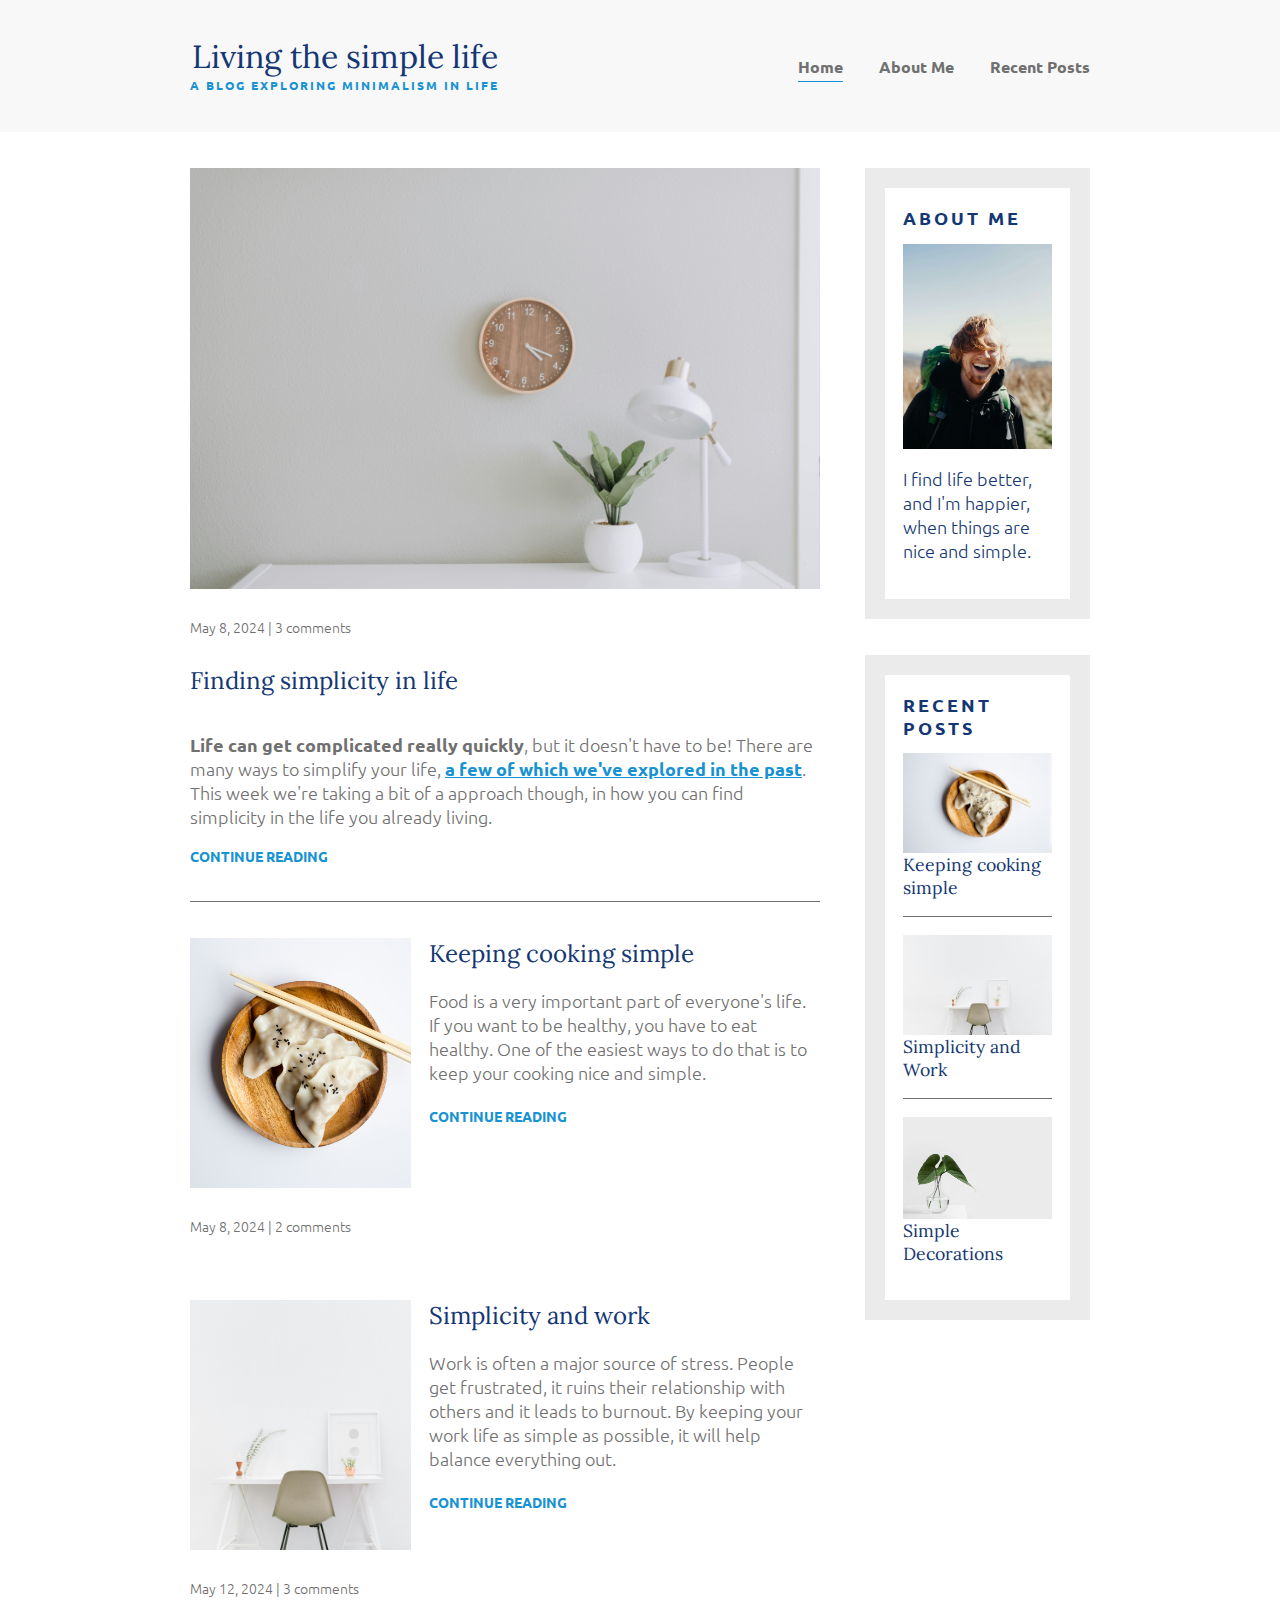
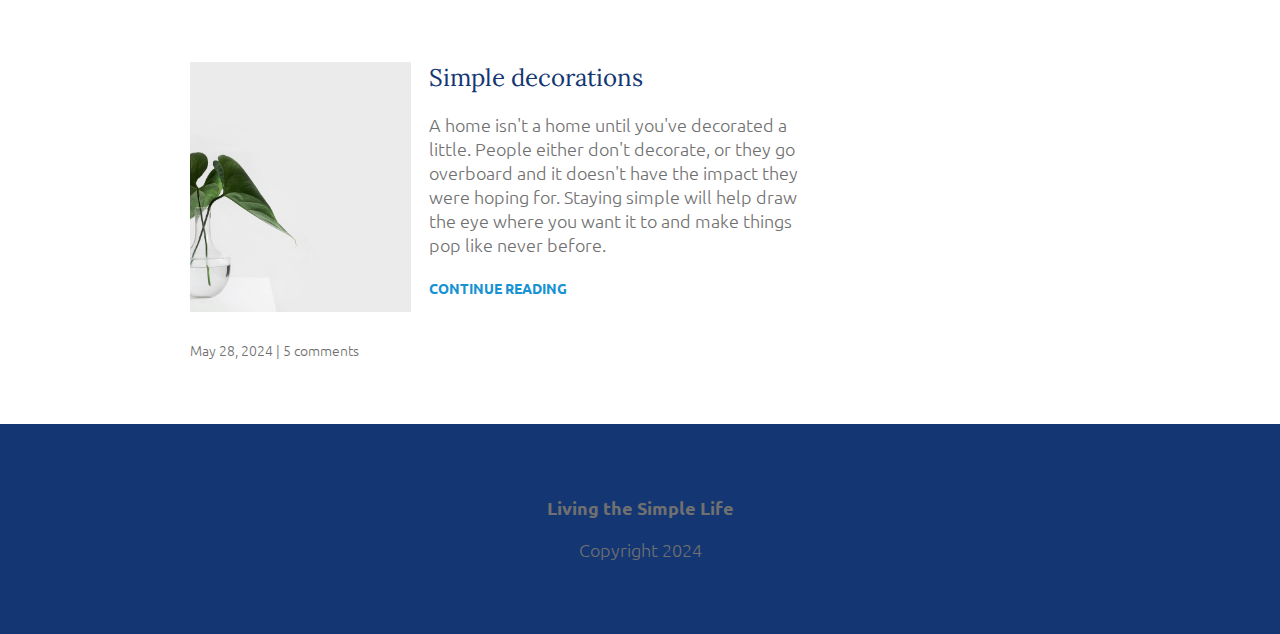
<file: index.html>
<!DOCTYPE html>
<html lang="en">
<head>
    <meta charset="UTF-8">
    <meta name="viewport" content="width=device-width, initial-scale=1.0">
    <title>Simple Life</title>
    <link rel="stylesheet" href="css/styles.css">
    <link rel="stylesheet" href="https://fonts.googleapis.com/css?family=Lora|Ubuntu:300,400,700&display=swap">
</head>
<body>
    <header>
        <div class="container container-flex">
            <div class="title">
                <h1>Living the simple life</h1>
                <p class="sub-title">a blog exploring minimalism in life </p>
            </div>
            <nav class="nav">
                <ul>
                    <li><a href="index.html" class="current-page">Home</a></li>
                    <li><a href="about.html">About Me</a></li>
                    <li><a href="recent-post.html">Recent Posts</a></li>
                </ul>
            </nav>
        </div>
    </header>

    <div class="container container-flex">
        <main>
            <article class="article-featured">
                <h2 class="article-title"> Finding simplicity in life </h2>
                <img src="images/samantha-gades-BlIhVfXbi9s-unsplash.jpg" alt="" class="article-image">
                <p class="article-info">May 8, 2024 | 3 comments</p>
                <p class="article-body">
                    <span class="article-body-span">Life can get complicated really quickly</span>, but it doesn't have to be! 
                    There are many ways to simplify your life, <a href="" class="article-body-span2">a few of which we've explored in the past</a>. 
                    This week we're taking a bit of a approach though, in how you can find simplicity in the life you already living. 
                </p>
                <a href="" class="article-readmore"> continue reading</a>
            </article>

            <article class="article-recent">
                <div class="recent-picture-place">
                    <img src="images/charlesdeluvio-D-vDQMTfAAU-unsplash.jpg" alt="" class="article-recent-img">
                    <p class="article-info">May 8, 2024 | 2 comments</p>
                </div>
                
                <div class="recent-p">
                    <h2 class="recent-title">Keeping cooking simple </h2>
                    <p class="recent-para">
                        Food is a very important part of everyone's life. 
                        If you want to be healthy, you have to eat healthy. 
                        One of the easiest ways to do that is to keep your cooking nice and simple. 
                    </p>
                    <a href="" class="article-readmore">continue reading</a>
                </div>
            </article>
              
            <article class="article-recent">
                <div class="recent-picture-place">
                    <img src="images/bench-accounting-nvzvOPQW0gc-unsplash.jpg" alt="" class="article-recent-img">
                    <p class="article-info">May 12, 2024 | 3 comments</p>
                </div>

                <div class="recent-p">
                    <h2 class="recent-title">Simplicity and work</h2>
                    <p class="recent-para">
                        Work is often a major source of stress. 
                        People get frustrated, it ruins their relationship with others and it leads to burnout. 
                        By keeping your work life as simple as possible, it will help balance everything out.
                    </p>
                    <a href="" class="article-readmore">continue reading</a>
                </div>
            </article>

            <article class="article-recent">
                <div class="recent-picture-place">
                    <img src="images/sarah-dorweiler-x2Tmfd1-SgA-unsplash.jpg" alt="" class="article-recent-img">
                    <p class="article-info">May 28, 2024 | 5 comments</p>
                </div>
                
                <div class="recent-p">
                    <h2 class="recent-title">Simple decorations </h2>
                    <p class="recent-para">
                        A home isn't a home until you've decorated a little. 
                        People either don't decorate, or they go overboard and it doesn't have the impact they were hoping for. 
                        Staying simple will help draw the eye where you want it to and make things pop like never before. 
                    </p>
                    <a href="" class="article-readmore">continue reading</a>
                </div>
            </article>
        </main>
        
        <aside class="sidebar">
            <div class="sidebar-widget">
                <h2 class="widget-title">About Me</h2>
                <img src="images/mike-baker-3Y366aqddJ0-unsplash.jpg" alt="" class="widget-img">
                <p class="widget-body">
                    I find life better, and I'm happier, when things are nice and simple.
                </p>
            </div>

            <div class="sidebar-widget">
                <h2 class="widget-title">Recent Posts</h2>
                <div class="widget-recent-post">
                    <h3 class="widget-post-title">Keeping cooking simple</h3>
                    <img src="images/charlesdeluvio-D-vDQMTfAAU-unsplash.jpg" alt="" class="widget-image">
                </div>

                <div class="widget-recent-post">
                    <h3 class="widget-post-title">Simplicity and Work</h3>
                    <img src="images/bench-accounting-nvzvOPQW0gc-unsplash.jpg" alt="" class="widget-image">
                </div>

                <div class="widget-recent-post">
                    <h3 class="widget-post-title">Simple Decorations</h3>
                    <img src="images/sarah-dorweiler-x2Tmfd1-SgA-unsplash.jpg" alt="" class="widget-image">
                </div>
            </div>

        </aside>
    </div>

    <footer>
        <p><strong>Living the Simple Life</strong></p>
        <p>Copyright 2024</p>
    </footer>
</body>
</html>
</file>
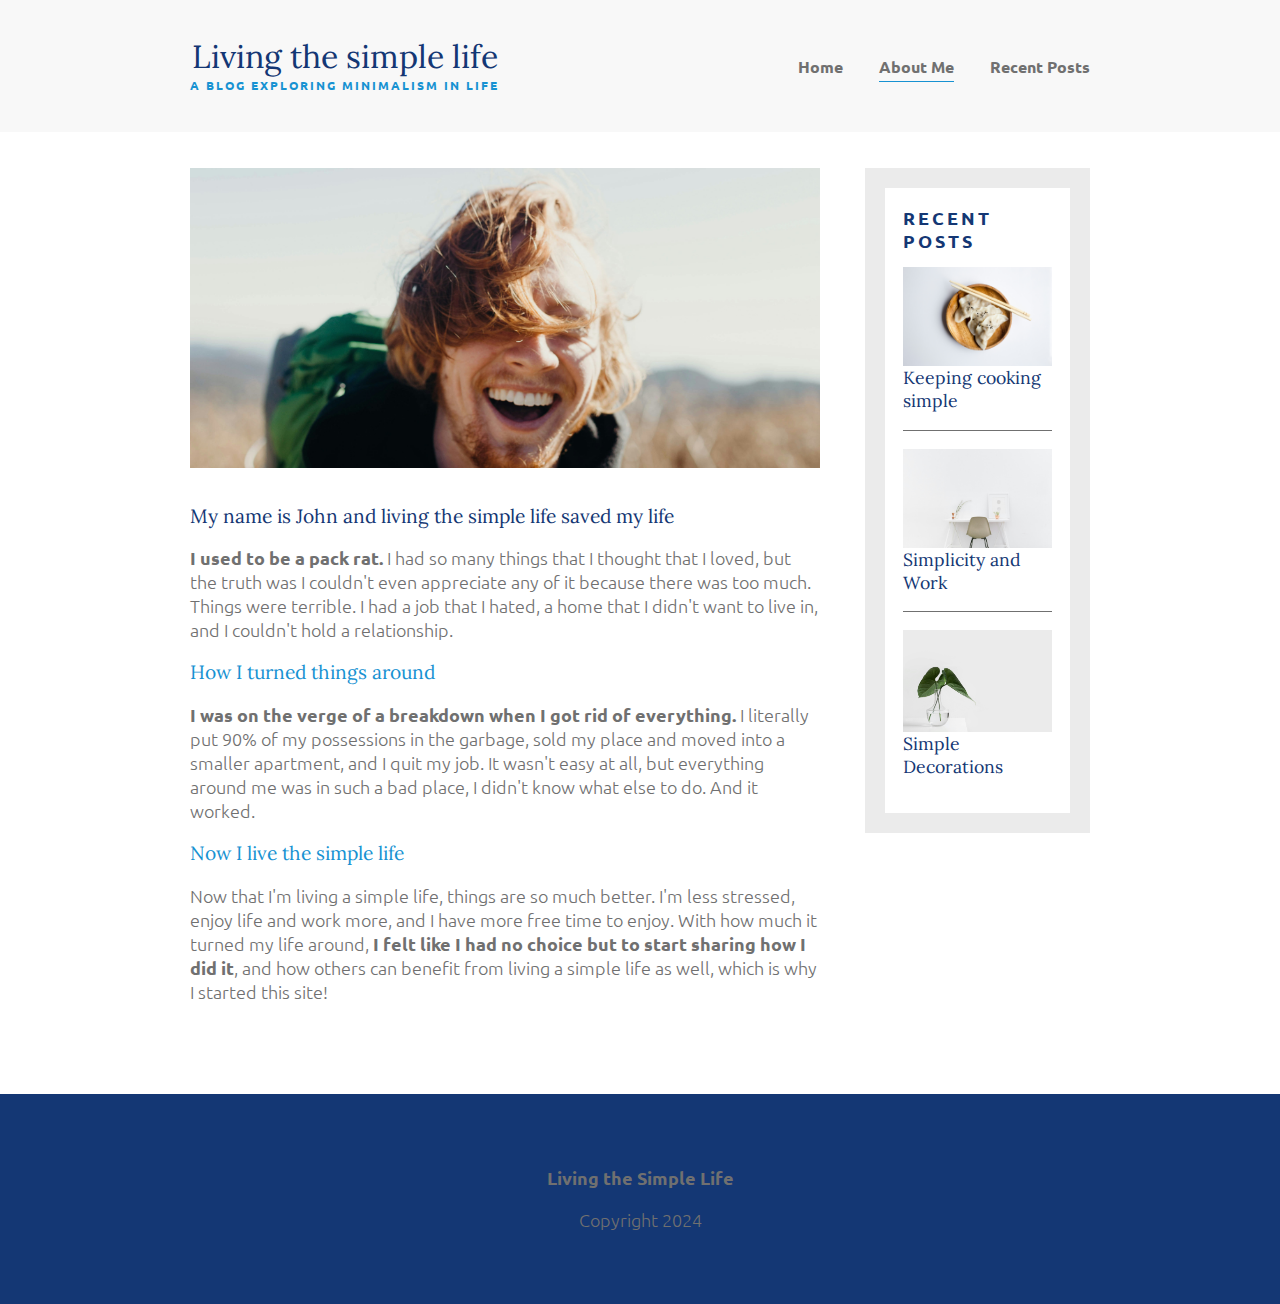
<file: about.html>
<!DOCTYPE html>
<html lang="en">
<head>
    <meta charset="UTF-8">
    <meta name="viewport" content="width=device-width, initial-scale=1.0">
    <title>Simple Life</title>
    <link rel="stylesheet" href="css/styles.css">
    <link rel="stylesheet" href="https://fonts.googleapis.com/css?family=Lora|Ubuntu:300,400,700&display=swap">
</head>
<body>
    <header>
        <div class="container container-flex">
            <div class="title">
                <h1>Living the simple life</h1>
                <p class="sub-title">a blog exploring minimalism in life </p>
            </div>
            <nav class="nav">
                <ul>
                    <li><a href="index.html">Home</a></li>
                    <li><a href="about.html" class="current-page">About Me</a></li>
                    <li><a href="recent-post.html">Recent Posts</a></li>
                </ul>
            </nav>
        </div>
    </header>

    <div class="container container-flex">
        <main class="about">

            <img src="images/mike-baker-3Y366aqddJ0-unsplash.jpg" alt="" class="image-full">
            <h2 class="main-title">My name is John and living the simple life saved my life</h2> 
            <p>
                <strong> I used to be a pack rat.</strong>
                I had so many things that I thought that I loved, but the truth was I couldn't even appreciate any of it because there was too much. 
                Things were terrible. I had a job that I hated, a home that I didn't want to live in, and I couldn't hold a relationship. 
            </p> 
            <h3 class="sub-main-title">How I turned things around</h3> 
            <p>
                <strong> I was on the verge of a breakdown when I got rid of everything.</strong>
                I literally put 90% of my possessions in the garbage, sold my place and moved into a smaller apartment, and I quit my job. 
                It wasn't easy at all, but everything around me was in such a bad place, I didn't know what else to do. 
                And it worked. 
            </p> 
            <h3 class="sub-main-title">Now I live the simple life</h3> 
            <p>
                Now that I'm living a simple life, things are so much better. 
                I'm less stressed, enjoy life and work more, and I have more free time to enjoy. With how much it turned my life around,
                <strong>I felt like I had no choice but to start sharing how I did it</strong>, 
                and how others can benefit from living a simple life as well, which is why I started this site!
            </p>
            
        </main>
        
        <aside class="sidebar">

            <div class="sidebar-widget">
                <h2 class="widget-title">Recent Posts</h2>
                <div class="widget-recent-post">
                    <h3 class="widget-post-title">Keeping cooking simple</h3>
                    <img src="images/charlesdeluvio-D-vDQMTfAAU-unsplash.jpg" alt="" class="widget-image">
                </div>

                <div class="widget-recent-post">
                    <h3 class="widget-post-title">Simplicity and Work</h3>
                    <img src="images/bench-accounting-nvzvOPQW0gc-unsplash.jpg" alt="" class="widget-image">
                </div>

                <div class="widget-recent-post">
                    <h3 class="widget-post-title">Simple Decorations</h3>
                    <img src="images/sarah-dorweiler-x2Tmfd1-SgA-unsplash.jpg" alt="" class="widget-image">
                </div>
            </div>

        </aside>
    </div>
    
    <footer>
        <p><strong>Living the Simple Life</strong></p>
        <p>Copyright 2024</p>
    </footer>
</body>
</html>
</file>
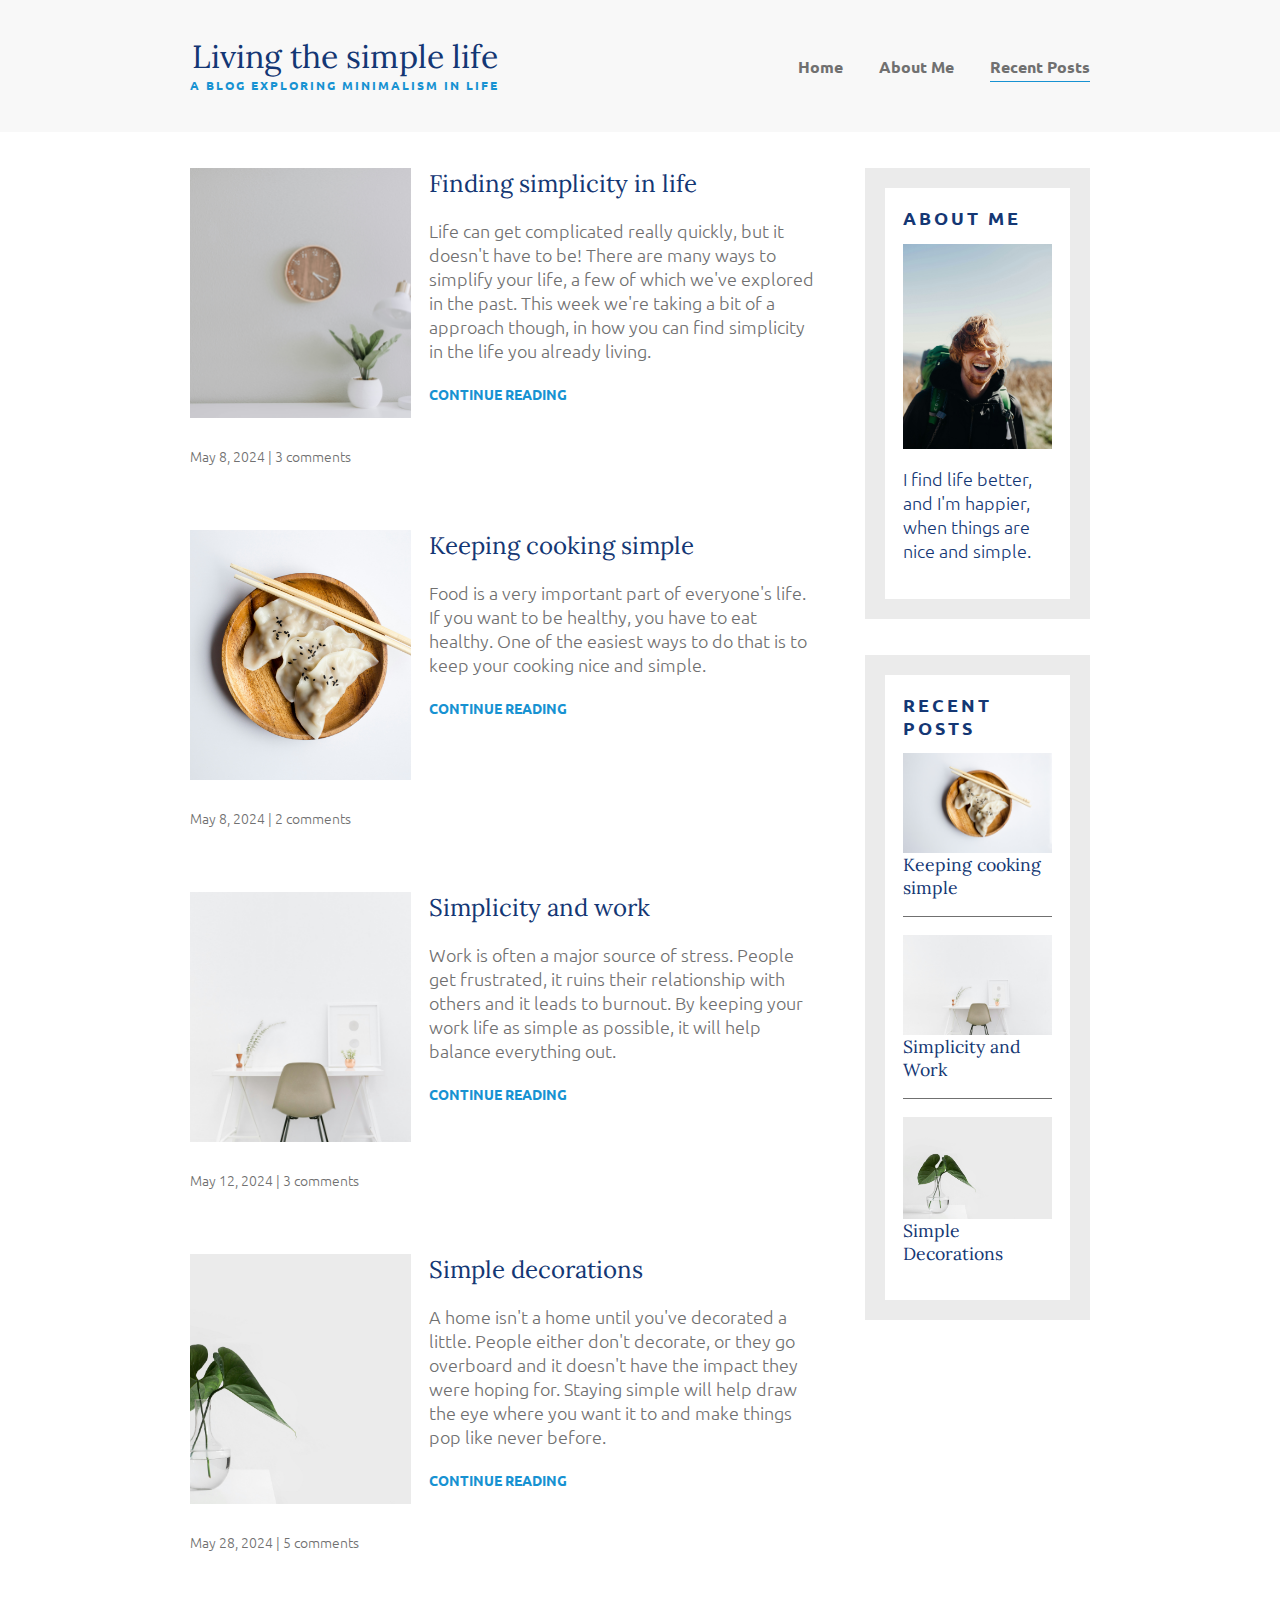
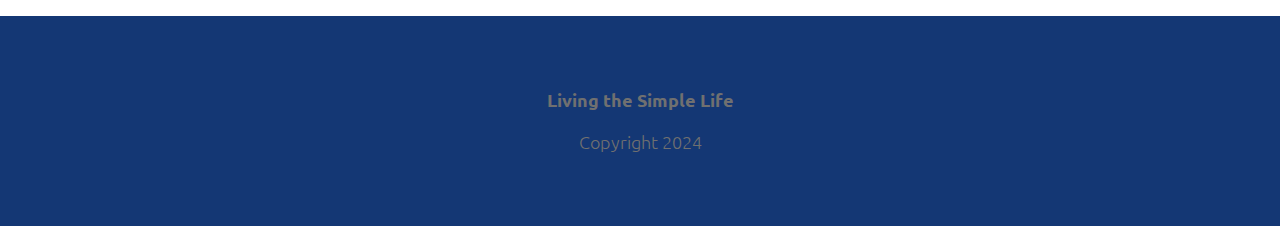
<file: recent-post.html>
<!DOCTYPE html>
<html lang="en">
<head>
    <meta charset="UTF-8">
    <meta name="viewport" content="width=device-width, initial-scale=1.0">
    <title>Simple Life</title>
    <link rel="stylesheet" href="css/styles.css">
    <link rel="stylesheet" href="https://fonts.googleapis.com/css?family=Lora|Ubuntu:300,400,700&display=swap">
</head>
<body>
    <header>
        <div class="container container-flex">
            <div class="title">
                <h1>Living the simple life</h1>
                <p class="sub-title">a blog exploring minimalism in life </p>
            </div>
            <nav class="nav">
                <ul>
                    <li><a href="index.html">Home</a></li>
                    <li><a href="about.html">About Me</a></li>
                    <li><a href="recent-post.html" class="current-page">Recent Posts</a></li>
                </ul>
            </nav>
        </div>
    </header>

    <div class="container container-flex">
        <main>

            <article class="article-recent">
                <div class="recent-picture-place">
                    <img src="images/samantha-gades-BlIhVfXbi9s-unsplash.jpg" alt="" class="article-recent-img">
                    <p class="article-info">May 8, 2024 | 3 comments</p>
                </div>
                
                <div class="recent-p">
                    <h2 class="recent-title">Finding simplicity in life </h2>
                    <p class="recent-para">
                        Life can get complicated really quickly, but it doesn't have to be! 
                        There are many ways to simplify your life, a few of which we've explored in the past. 
                        This week we're taking a bit of a approach though, in how you can find simplicity in the life you already living. 
                    </p>
                    <a href="" class="article-readmore">continue reading</a>
                </div>
            </article>

            <article class="article-recent">
                <div class="recent-picture-place">
                    <img src="images/charlesdeluvio-D-vDQMTfAAU-unsplash.jpg" alt="" class="article-recent-img">
                    <p class="article-info">May 8, 2024 | 2 comments</p>
                </div>
                
                <div class="recent-p">
                    <h2 class="recent-title">Keeping cooking simple </h2>
                    <p class="recent-para">
                        Food is a very important part of everyone's life. 
                        If you want to be healthy, you have to eat healthy. 
                        One of the easiest ways to do that is to keep your cooking nice and simple. 
                    </p>
                    <a href="" class="article-readmore">continue reading</a>
                </div>
            </article>
              
            <article class="article-recent">
                <div class="recent-picture-place">
                    <img src="images/bench-accounting-nvzvOPQW0gc-unsplash.jpg" alt="" class="article-recent-img">
                    <p class="article-info">May 12, 2024 | 3 comments</p>
                </div>

                <div class="recent-p">
                    <h2 class="recent-title">Simplicity and work</h2>
                    <p class="recent-para">
                        Work is often a major source of stress. 
                        People get frustrated, it ruins their relationship with others and it leads to burnout. 
                        By keeping your work life as simple as possible, it will help balance everything out.
                    </p>
                    <a href="" class="article-readmore">continue reading</a>
                </div>
            </article>

            <article class="article-recent">
                <div class="recent-picture-place">
                    <img src="images/sarah-dorweiler-x2Tmfd1-SgA-unsplash.jpg" alt="" class="article-recent-img">
                    <p class="article-info">May 28, 2024 | 5 comments</p>
                </div>
                
                <div class="recent-p">
                    <h2 class="recent-title">Simple decorations </h2>
                    <p class="recent-para">
                        A home isn't a home until you've decorated a little. 
                        People either don't decorate, or they go overboard and it doesn't have the impact they were hoping for. 
                        Staying simple will help draw the eye where you want it to and make things pop like never before. 
                    </p>
                    <a href="" class="article-readmore">continue reading</a>
                </div>
            </article>
        </main>
        
        <aside class="sidebar">
            <div class="sidebar-widget">
                <h2 class="widget-title">About Me</h2>
                <img src="images/mike-baker-3Y366aqddJ0-unsplash.jpg" alt="" class="widget-img">
                <p class="widget-body">
                    I find life better, and I'm happier, when things are nice and simple.
                </p>
            </div>

            <div class="sidebar-widget">
                <h2 class="widget-title">Recent Posts</h2>
                <div class="widget-recent-post">
                    <h3 class="widget-post-title">Keeping cooking simple</h3>
                    <img src="images/charlesdeluvio-D-vDQMTfAAU-unsplash.jpg" alt="" class="widget-image">
                </div>

                <div class="widget-recent-post">
                    <h3 class="widget-post-title">Simplicity and Work</h3>
                    <img src="images/bench-accounting-nvzvOPQW0gc-unsplash.jpg" alt="" class="widget-image">
                </div>

                <div class="widget-recent-post">
                    <h3 class="widget-post-title">Simple Decorations</h3>
                    <img src="images/sarah-dorweiler-x2Tmfd1-SgA-unsplash.jpg" alt="" class="widget-image">
                </div>
            </div>

        </aside>
    </div>

    <footer>
        <p><strong>Living the Simple Life</strong></p>
        <p>Copyright 2024</p>
    </footer>

</body>
</html>
</file>
<file: css/styles.css>
body{
    margin: 0;
    font-family: 'Ubuntu', sans-serif;
    font-size: 1.125rem;
    font-weight: 300;
}

img {
    max-width: 100%;
    display: block;
}

.image-full {
    width: 100%;
    max-height: 300px;
    object-fit: cover;
    margin-bottom: 2em;
}

/* ============
    Typography 
  ================ */


h1,
h2, 
h3 {
    font-family: 'Lora', serif;
    font-weight: 400;
    color:#143774;
    margin-top: 0;
}

h1{
    font-size: 2rem; 
    margin: 0;
}

strong {
    font-weight: 700;
}

/* Logo styling */
.sub-title{
    color: #1792D2;
    font-weight: 700;
    font-size: .75rem;
    margin: 0;
    text-transform: uppercase;
    letter-spacing: 2px;
}

.article-title,
.recent-title {
    font-size: 1.5rem;
}

article p{
    color: #707070;
}

.article-readmore,
.article-info {
    font-size: .875rem;
}

.article-readmore {
    color: #1792D2;
    text-decoration: none;
    text-transform: uppercase;
    font-weight: 700;
}

.article-readmore:hover,
.article-readmore:focus {
    color: #143774;
    text-decoration: underline;
}

.article-body-span {
    font-weight: 700;
}

.article-body-span2{
    color: #1792D2;
    text-decoration: underline;
    font-weight: 700;
}

.article-body-span2:hover,
.article-body-span2:focus {
    color: #143774;
}

.article-info {
    margin: 2em 0; 
}

.widget-title,
.widget-post-title {
    font-size: 1.1rem;
}

.widget-title {
    text-transform: uppercase;
    font-family: 'Ubuntu', sans-serif;
    font-weight: 700;
    letter-spacing: 3px;
}

.widget-body {
    color: #143774;
}

/* About */
.main-title {
    font-size: 1.2rem;
    font-family: 'Lora', serif;
    /* font-weight: 400; */
}

.sub-main-title {
    color: #1792D2;
    font-size: 1.2rem;
}

p {
    color: #707070;
}

.about {
    margin-bottom: 4em;
}

/* ============
    Layout
 ================ */

header{
    background: #f8f8f8;
    padding: 2em 0;
    text-align: center;
    margin-bottom: 2em;
}

footer {
    background: #143774;
    color: #ffff;
    text-align: center;
    padding: 3em 0;
}

.container {
    width: 90%;
    max-width: 900px;  
    margin: 0 auto;
}

.container-flex {
    display: flex;
    flex-direction: column;
    justify-content: space-between;
}

@media (min-width: 675px) {
    .container-flex {
        flex-direction: row;
    }

    main {
        width: 70%;
    }
    
    aside {
        width: 25%;
        min-width: 200px;
        margin-left: 1em;
    }
}


/* Navigation */

nav ul {
    list-style: none;
    padding: 0;
    display: flex;
    justify-content: center;
}

nav li{
    margin-left: 2em;
}

nav a{
    text-decoration: none;
    color: #707070;
    font-weight: 700;
    font-size: 1rem;
    padding: .25em 0;
}

nav a:hover, 
nav a:focus {
    color: #1792D2;
}

.current-page{
    border-bottom: 1px solid #1792D2;
}

.current-page:hover {
    color: #1792D2;
}

@media (max-width: 675px) {
    nav ul {
        flex-direction: column;
    }

    nav li {
        margin: .5em;
    }
}

/* articles */
.article-featured {
    border-bottom: 1px solid #707070;
    padding-bottom: 2em;
    margin-bottom: 2em;
    display: flex;
    flex-direction: column;
}

.article-image {
    order: -2;
}

.article-info {
    order: -1;
}

.article-recent {
    display: flex;
    flex-direction: column;
    margin-bottom: 2em;
}

/* @media (min-width:550px) {
    .recent-title {
        margin-top: -2em;
    }

    .article-info {
        text-align: right;
    }
} */

@media (min-width: 675px) {
    .article-recent {
        flex-direction: row;
        justify-content: space-between;
    }

    .recent-p {
        width: 62%;
    }

    .recent-picture-place {
        width: 35%;
    }

    /* .article-featured {
        display: flex;
        flex-direction: column;
    }

    .article-image {
        order: -2;
    }

    .article-info {
        order: -1;
    } */

    .article-recent-img {
        width: 100%;
        min-height: 250px;
        object-fit: cover;
    }
}

/* Widgets */

.sidebar-widget {
    border: 20px solid #EBEBEB;
    padding: 1em;
    margin-bottom: 2em;
}

.widget-recent-post {
    display: flex;
    flex-direction: column;
    border-bottom: 1px solid #707070;
    margin-bottom: 1em;
}

.widget-recent-post:last-child {
    border: 0;
    margin: 0;
}

.widget-image {
    order: -1;
}
</file>
